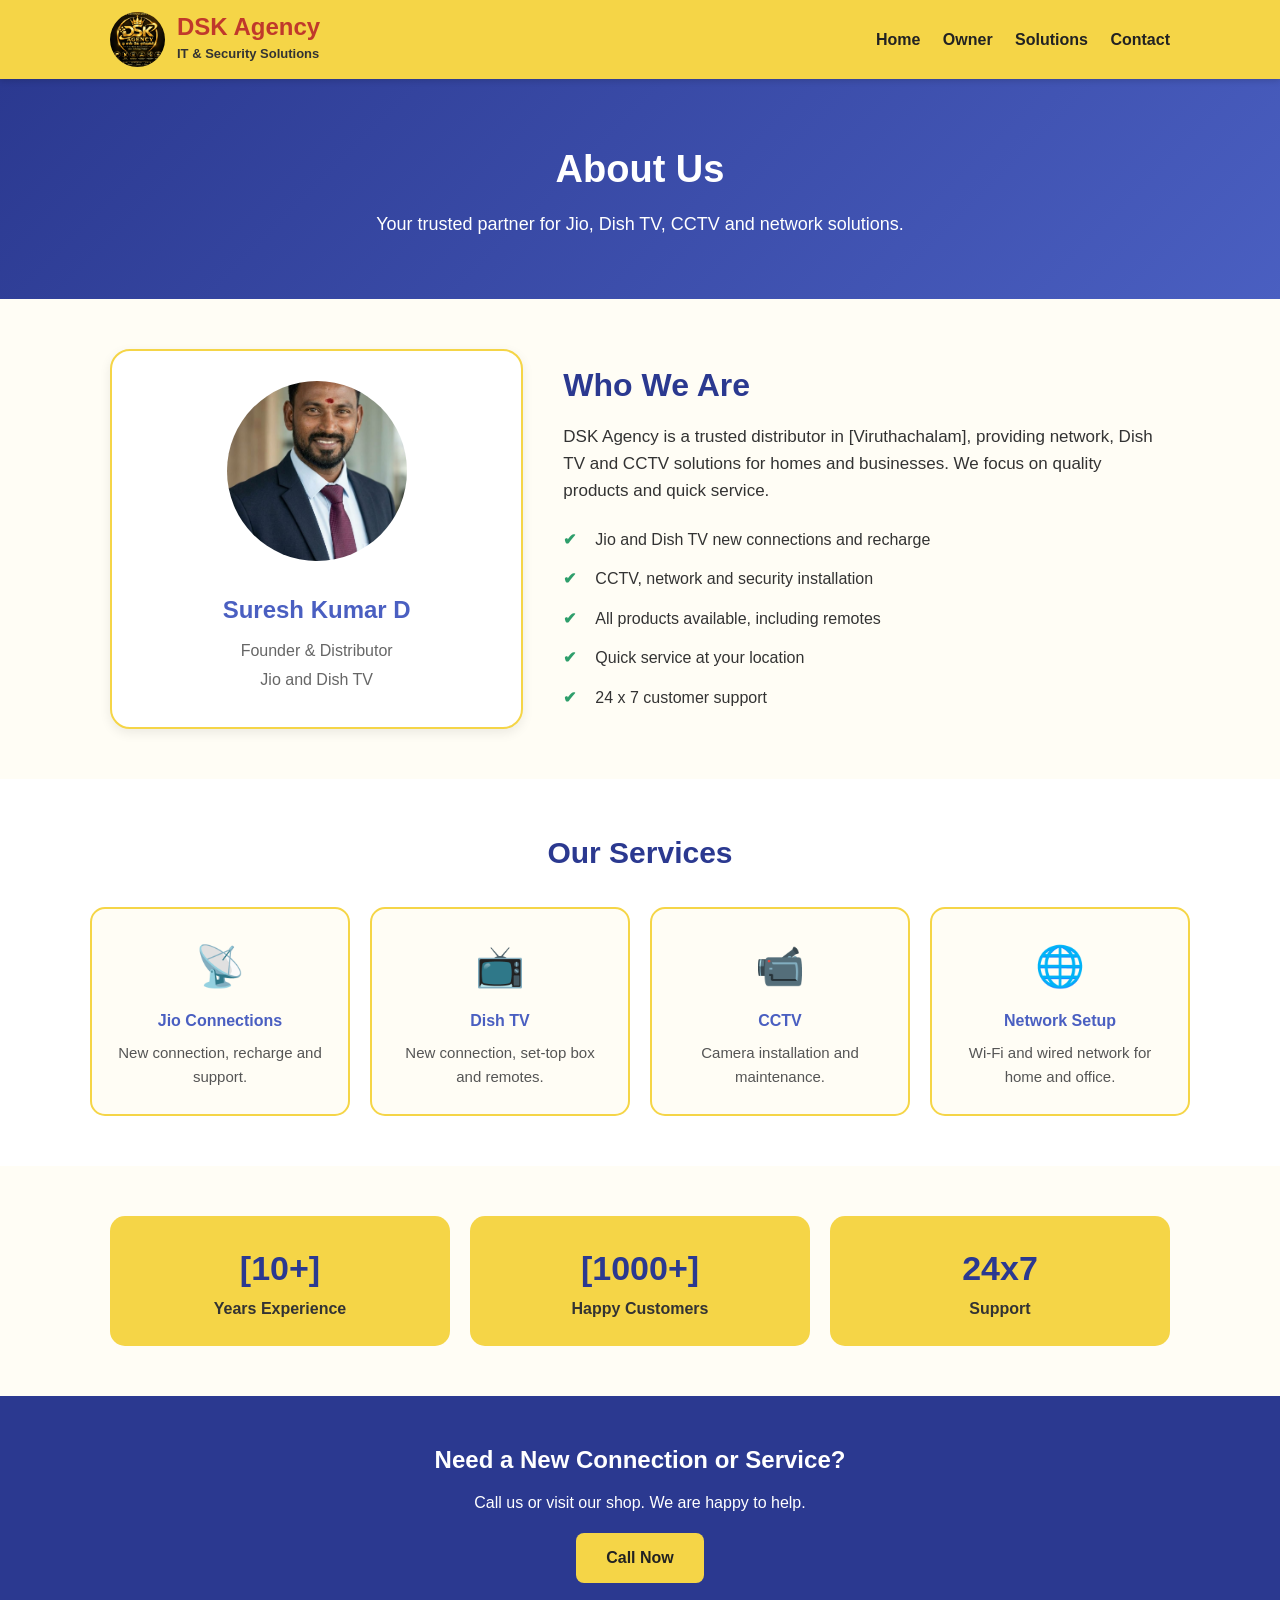
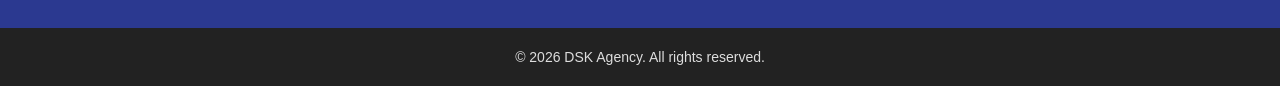
<file: About.html>
<!DOCTYPE html>
<html lang="en">
<head>
<meta charset="UTF-8">
<meta name="viewport" content="width=device-width, initial-scale=1.0">
<title>About - DSK Agency</title>
<style>
  * { margin: 0; padding: 0; box-sizing: border-box; }

  html { scroll-behavior: smooth; }

  body {
    font-family: Arial, sans-serif;
    background: #fffdf5;
    color: #333;
    line-height: 1.6;
  }

  /* ---------- HEADER ---------- */
  header {
    background: #f5d547;
    position: sticky;
    top: 0;
    z-index: 10;
    box-shadow: 0 2px 6px rgba(0,0,0,0.15);
  }
  .nav {
    max-width: 1100px;
    margin: auto;
    padding: 12px 20px;
    display: flex;
    flex-wrap: wrap;
    align-items: center;
    justify-content: space-between;
    gap: 10px;
  }
  .logo-box { display: flex; align-items: center; gap: 12px; }
  .logo-box img {
    width: 55px; height: 55px;
    border-radius: 50%;
    object-fit: cover;
    background: #222;
  }
  .logo-box h1 { font-size: 24px; color: #c0392b; line-height: 1.1; }
  .logo-box span { font-size: 13px; color: #333; font-weight: bold; }

  nav a {
    color: #222;
    text-decoration: none;
    font-weight: bold;
    margin-left: 18px;
    font-size: 16px;
  }
  nav a:hover { color: #2b3990; }

  /* ---------- HERO ---------- */
  .hero {
    background: linear-gradient(135deg, #2b3990, #4a5fc1);
    color: #fff;
    text-align: center;
    padding: 60px 20px;
  }
  .hero h2 { font-size: 38px; margin-bottom: 10px; }
  .hero p  { font-size: 18px; max-width: 600px; margin: auto; }

  /* ---------- ABOUT ---------- */
  .about {
    display: flex;
    flex-wrap: wrap;
    gap: 40px;
    max-width: 1100px;
    margin: 50px auto;
    padding: 0 20px;
    align-items: center;
  }
  .owner-box {
    flex: 1 1 280px;
    padding: 30px 20px;
    border: 2px solid #f5d547;
    border-radius: 20px;
    background: #fff;
    text-align: center;
    box-shadow: 0 4px 12px rgba(0,0,0,0.08);
  }
  .owner-box img {
    width: 180px; height: 180px;
    object-fit: cover;
    border-radius: 50%;
    margin-bottom: 15px;
  }
  .owner-box h3 { color: #4a5fc1; font-size: 24px; margin: 8px 0; }
  .owner-box p  { color: #666; margin: 4px 0; }

  .about-text { flex: 2 1 340px; }
  .about-text h2 { color: #2b3990; font-size: 32px; margin-bottom: 12px; }
  .about-text p  { font-size: 17px; margin-bottom: 15px; }
  .about-text ul { list-style: none; }
  .about-text li {
    position: relative;
    padding: 7px 0 7px 32px;
    font-size: 16px;
  }
  .about-text li::before {
    content: "✔";
    position: absolute;
    left: 0;
    color: #2e9e6b;
    font-weight: bold;
  }

  /* ---------- SERVICES ---------- */
  .services {
    background: #fff;
    padding: 50px 20px;
  }
  .section-title {
    text-align: center;
    color: #2b3990;
    font-size: 30px;
    margin-bottom: 30px;
  }
  .cards {
    max-width: 1100px;
    margin: auto;
    display: flex;
    flex-wrap: wrap;
    gap: 20px;
    justify-content: center;
  }
  .card {
    flex: 1 1 220px;
    max-width: 260px;
    padding: 25px 20px;
    border: 2px solid #f5d547;
    border-radius: 15px;
    text-align: center;
    background: #fffdf5;
  }
  .card .icon { font-size: 40px; margin-bottom: 10px; }
  .card h4 { color: #4a5fc1; margin-bottom: 8px; }
  .card p  { font-size: 15px; color: #555; }
  .card:hover { background: #fff6c2; }

  /* ---------- NUMBERS ---------- */
  .numbers {
    max-width: 1100px;
    margin: 50px auto;
    padding: 0 20px;
    display: flex;
    flex-wrap: wrap;
    gap: 20px;
    justify-content: center;
    text-align: center;
  }
  .num {
    flex: 1 1 180px;
    padding: 25px;
    background: #f5d547;
    border-radius: 15px;
  }
  .num h3 { font-size: 34px; color: #2b3990; }
  .num p  { font-weight: bold; }

  /* ---------- CONTACT STRIP ---------- */
  .contact {
    background: #2b3990;
    color: #fff;
    text-align: center;
    padding: 45px 20px;
  }
  .contact h2 { margin-bottom: 10px; }
  .contact p  { margin-bottom: 18px; }
  .btn {
    display: inline-block;
    padding: 12px 30px;
    background: #f5d547;
    color: #222;
    text-decoration: none;
    font-weight: bold;
    border-radius: 8px;
  }
  .btn:hover { background: #e6c52f; }

  /* ---------- FOOTER ---------- */
  footer {
    background: #222;
    color: #ddd;
    text-align: center;
    padding: 18px;
    font-size: 14px;
  }
</style>
</head>
<body>

<!-- HEADER -->
<header>
  <div class="nav">
    <div class="logo-box">
      <img src="./DSK.png" alt="DSK Agency logo">
      <div>
        <h1>DSK Agency</h1>
        <span>IT &amp; Security Solutions</span>
      </div>
    </div>
    <nav>
      <a href="./index.html">Home</a>
      <a href="#about">Owner</a>
      <a href="#services">Solutions</a>
      <a href="#contact">Contact</a>
    </nav>
  </div>
</header>

<!-- HERO -->
<section class="hero">
  <h2>About Us</h2>
  <p>Your trusted partner for Jio, Dish TV, CCTV and network solutions.</p>
</section>

<!-- ABOUT -->
<section class="about" id="about">
  <div class="owner-box">
    <img src="./dsk.jpeg" alt="Suresh Kumar D">
    <h3>Suresh Kumar D</h3>
    <p>Founder &amp; Distributor</p>
    <p>Jio and Dish TV</p>
  </div>

  <div class="about-text">
    <h2>Who We Are</h2>
    <p>
      DSK Agency is a trusted distributor in [Viruthachalam], providing
      network, Dish TV and CCTV solutions for homes and businesses.
      We focus on quality products and quick service.
    </p>
    <ul>
      <li>Jio and Dish TV new connections and recharge</li>
      <li>CCTV, network and security installation</li>
      <li>All products available, including remotes</li>
      <li>Quick service at your location</li>
      <li>24 x 7 customer support</li>
    </ul>
  </div>
</section>

<!-- SERVICES -->
<section class="services" id="services">
  <h2 class="section-title">Our Services</h2>
  <div class="cards">
    <div class="card">
      <div class="icon">📡</div>
      <h4>Jio Connections</h4>
      <p>New connection, recharge and support.</p>
    </div>
    <div class="card">
      <div class="icon">📺</div>
      <h4>Dish TV</h4>
      <p>New connection, set-top box and remotes.</p>
    </div>
    <div class="card">
      <div class="icon">📹</div>
      <h4>CCTV</h4>
      <p>Camera installation and maintenance.</p>
    </div>
    <div class="card">
      <div class="icon">🌐</div>
      <h4>Network Setup</h4>
      <p>Wi-Fi and wired network for home and office.</p>
    </div>
  </div>
</section>

<!-- NUMBERS -->
<section class="numbers">
  <div class="num"><h3>[10+]</h3><p>Years Experience</p></div>
  <div class="num"><h3>[1000+]</h3><p>Happy Customers</p></div>
  <div class="num"><h3>24x7</h3><p>Support</p></div>
</section>

<!-- CONTACT -->
<section class="contact" id="contact">
  <h2>Need a New Connection or Service?</h2>
  <p>Call us or visit our shop. We are happy to help.</p>
  <a class="btn" href="tel:+917092660026">Call Now</a>
</section>

<!-- FOOTER -->
<footer>
  &copy; 2026 DSK Agency. All rights reserved.
</footer>

</body>
</html>
</file>
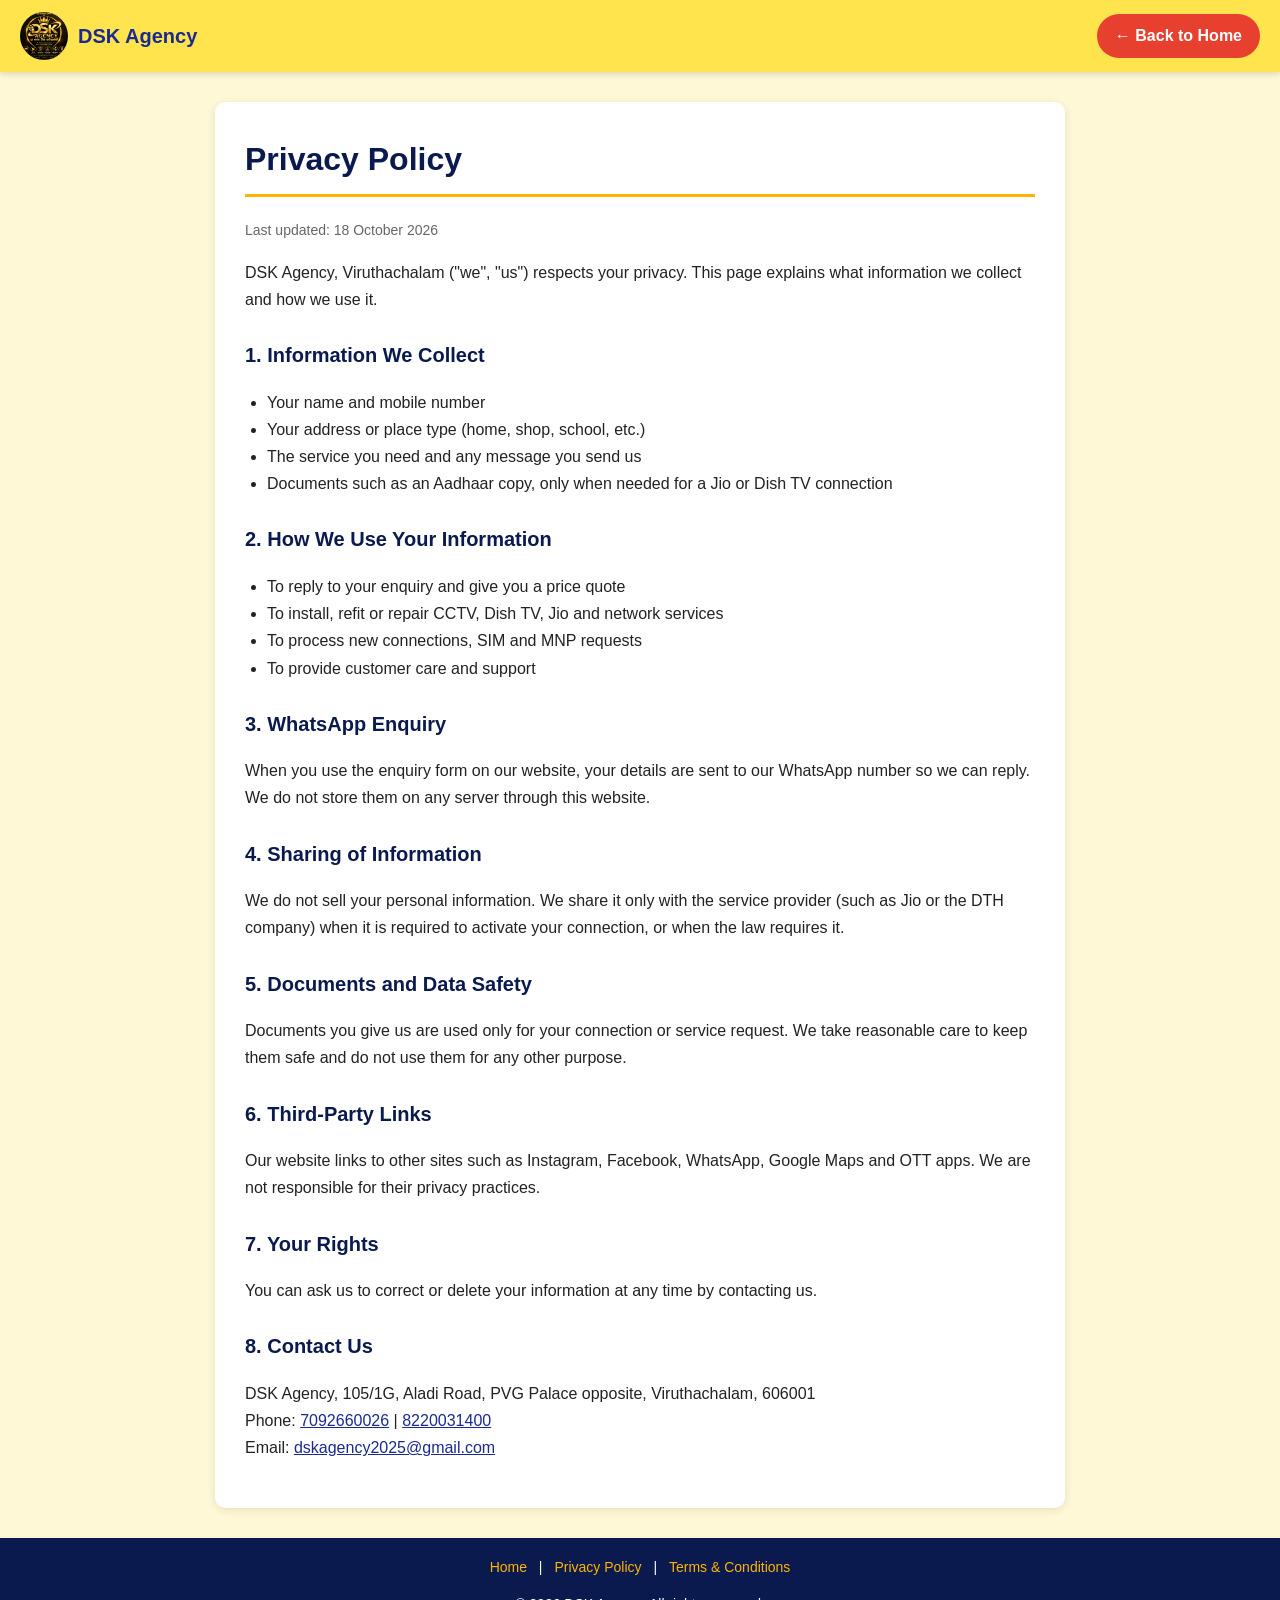
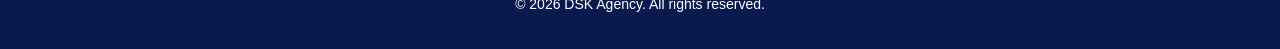
<file: Privacy.html>
<!DOCTYPE html>
<html lang="en">
<head>
  <meta charset="UTF-8">
  <meta name="viewport" content="width=device-width, initial-scale=1.0">
  <title>Privacy Policy | DSK Agency</title>
  <link rel="stylesheet" href="./legal.css">
  <link rel="icon" type="image/png" href="./DS.jpeg">
</head>
<body>

<header class="legal-header">
  <a href="index.html" class="brand">
    <img src="./DSK.png" alt="DSK Agency logo">
    <span>DSK Agency</span>
  </a>
  <a href="index.html" class="back">← Back to Home</a>
</header>

<main class="legal-wrap">
  <h1>Privacy Policy</h1>
  <p class="updated">Last updated: 18 October 2026</p>

  <p>DSK Agency, Viruthachalam ("we", "us") respects your privacy. This page explains what information we collect and how we use it.</p>

  <h2>1. Information We Collect</h2>
  <ul>
    <li>Your name and mobile number</li>
    <li>Your address or place type (home, shop, school, etc.)</li>
    <li>The service you need and any message you send us</li>
    <li>Documents such as an Aadhaar copy, only when needed for a Jio or Dish TV connection</li>
  </ul>

  <h2>2. How We Use Your Information</h2>
  <ul>
    <li>To reply to your enquiry and give you a price quote</li>
    <li>To install, refit or repair CCTV, Dish TV, Jio and network services</li>
    <li>To process new connections, SIM and MNP requests</li>
    <li>To provide customer care and support</li>
  </ul>

  <h2>3. WhatsApp Enquiry</h2>
  <p>When you use the enquiry form on our website, your details are sent to our WhatsApp number so we can reply. We do not store them on any server through this website.</p>

  <h2>4. Sharing of Information</h2>
  <p>We do not sell your personal information. We share it only with the service provider (such as Jio or the DTH company) when it is required to activate your connection, or when the law requires it.</p>

  <h2>5. Documents and Data Safety</h2>
  <p>Documents you give us are used only for your connection or service request. We take reasonable care to keep them safe and do not use them for any other purpose.</p>

  <h2>6. Third-Party Links</h2>
  <p>Our website links to other sites such as Instagram, Facebook, WhatsApp, Google Maps and OTT apps. We are not responsible for their privacy practices.</p>

  <h2>7. Your Rights</h2>
  <p>You can ask us to correct or delete your information at any time by contacting us.</p>

  <h2>8. Contact Us</h2>
  <p>
    DSK Agency, 105/1G, Aladi Road, PVG Palace opposite, Viruthachalam, 606001<br>
    Phone: <a href="tel:7092660026">7092660026</a> | <a href="tel:8220031400">8220031400</a><br>
    Email: <a href="mailto:dskagency2025@gmail.com">dskagency2025@gmail.com</a>
  </p>
</main>

<footer class="legal-footer">
  <a href="index.html">Home</a> |
  <a href="privacy.html">Privacy Policy</a> |
  <a href="terms.html">Terms &amp; Conditions</a>
  <p>© 2026 DSK Agency. All rights reserved.</p>
</footer>

</body>
</html>
</file>
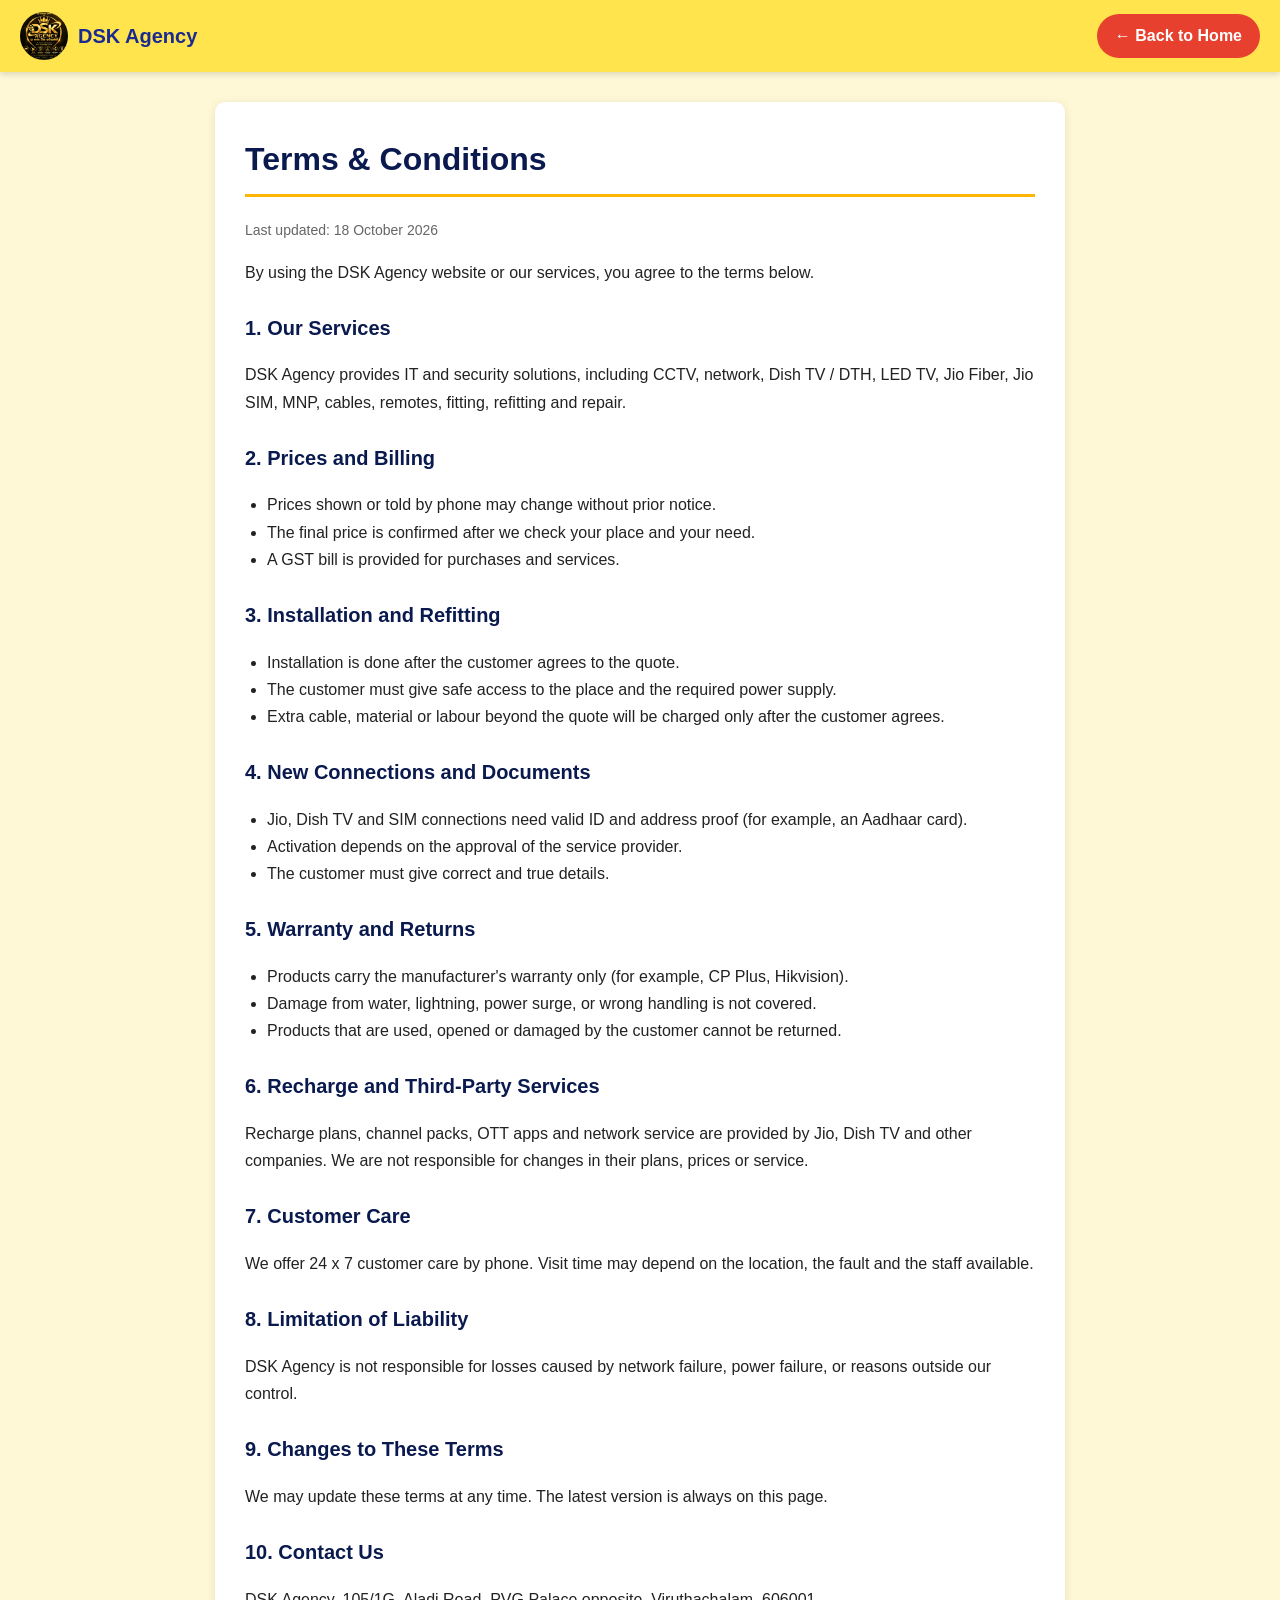
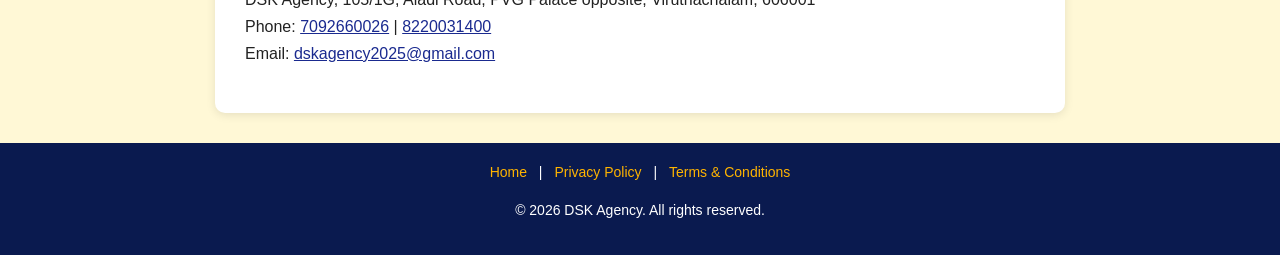
<file: Terms.html>
<!DOCTYPE html>
<html lang="en">
<head>
  <meta charset="UTF-8">
  <meta name="viewport" content="width=device-width, initial-scale=1.0">
  <title>Terms &amp; Conditions | DSK Agency</title>
  <link rel="stylesheet" href="./legal.css">
  <link rel="icon" type="image/png" href="./DSK.png">
</head>
<body>

<header class="legal-header">
  <a href="index.html" class="brand">
    <img src="./DSK.png" alt="DSK Agency logo">
    <span>DSK Agency</span>
  </a>
  <a href="index.html" class="back">← Back to Home</a>
</header>

<main class="legal-wrap">
  <h1>Terms &amp; Conditions</h1>
  <p class="updated">Last updated: 18 October 2026</p>

  <p>By using the DSK Agency website or our services, you agree to the terms below.</p>

  <h2>1. Our Services</h2>
  <p>DSK Agency provides IT and security solutions, including CCTV, network, Dish TV / DTH, LED TV, Jio Fiber, Jio SIM, MNP, cables, remotes, fitting, refitting and repair.</p>

  <h2>2. Prices and Billing</h2>
  <ul>
    <li>Prices shown or told by phone may change without prior notice.</li>
    <li>The final price is confirmed after we check your place and your need.</li>
    <li>A GST bill is provided for purchases and services.</li>
  </ul>

  <h2>3. Installation and Refitting</h2>
  <ul>
    <li>Installation is done after the customer agrees to the quote.</li>
    <li>The customer must give safe access to the place and the required power supply.</li>
    <li>Extra cable, material or labour beyond the quote will be charged only after the customer agrees.</li>
  </ul>

  <h2>4. New Connections and Documents</h2>
  <ul>
    <li>Jio, Dish TV and SIM connections need valid ID and address proof (for example, an Aadhaar card).</li>
    <li>Activation depends on the approval of the service provider.</li>
    <li>The customer must give correct and true details.</li>
  </ul>

  <h2>5. Warranty and Returns</h2>
  <ul>
    <li>Products carry the manufacturer's warranty only (for example, CP Plus, Hikvision).</li>
    <li>Damage from water, lightning, power surge, or wrong handling is not covered.</li>
    <li>Products that are used, opened or damaged by the customer cannot be returned.</li>
  </ul>

  <h2>6. Recharge and Third-Party Services</h2>
  <p>Recharge plans, channel packs, OTT apps and network service are provided by Jio, Dish TV and other companies. We are not responsible for changes in their plans, prices or service.</p>

  <h2>7. Customer Care</h2>
  <p>We offer 24 x 7 customer care by phone. Visit time may depend on the location, the fault and the staff available.</p>

  <h2>8. Limitation of Liability</h2>
  <p>DSK Agency is not responsible for losses caused by network failure, power failure, or reasons outside our control.</p>

  <h2>9. Changes to These Terms</h2>
  <p>We may update these terms at any time. The latest version is always on this page.</p>

  <h2>10. Contact Us</h2>
  <p>
    DSK Agency, 105/1G, Aladi Road, PVG Palace opposite, Viruthachalam, 606001<br>
    Phone: <a href="tel:7092660026">7092660026</a> | <a href="tel:8220031400">8220031400</a><br>
    Email: <a href="mailto:dskagency2025@gmail.com">dskagency2025@gmail.com</a>
  </p>
</main>

<footer class="legal-footer">
  <a href="index.html">Home</a> |
  <a href="./Privacy.html">Privacy Policy</a> |
  <a href="./Terms.html">Terms &amp; Conditions</a>
  <p>© 2026 DSK Agency. All rights reserved.</p>
</footer>

</body>
</html>
</file>
<file: legal.css>
* {
   box-sizing: border-box;
   }

body {
  margin: 0;
  font-family: Arial, sans-serif;
  background: #fff8d6;
  color: #222;
  line-height: 1.7;
}

.legal-header {
  background: #ffe44d;
  padding: 12px 20px;
  display: flex;
  align-items: center;
  justify-content: space-between;
  flex-wrap: wrap;
  gap: 10px;
  box-shadow: 0 2px 6px rgba(0, 0, 0, 0.15);
}
.legal-header .brand {
  display: flex;
  align-items: center;
  gap: 10px;
  text-decoration: none;
  color: #1a2a8f;
  font-weight: bold;
  font-size: 20px;
}
.legal-header .brand img {
  width: 48px;
  height: 48px;
  border-radius: 50%;
}
.legal-header .back {
  background: #e8402f;
  color: #fff;
  padding: 8px 18px;
  border-radius: 25px;
  text-decoration: none;
  font-weight: bold;
}

.legal-wrap {
  max-width: 850px;
  margin: 30px auto;
  background: #fff;
  padding: 30px;
  border-radius: 10px;
  box-shadow: 0 2px 10px rgba(0, 0, 0, 0.1);
}
.legal-wrap h1 {
  color: #0a1a4f;
  margin-top: 0;
  border-bottom: 3px solid #ffb400;
  padding-bottom: 8px;
}
.legal-wrap h2 {
  color: #0a1a4f;
  margin-top: 25px;
  font-size: 20px;
}
.legal-wrap ul {
   padding-left: 22px;
   }
.legal-wrap a { 
  color: #1a2a8f; 
}
.updated { 
  color: #666;
   font-size: 14px;
   }

.legal-footer {
  background: #0a1a4f;
  color: #fff;
  text-align: center;
  padding: 18px;
  font-size: 14px;
}
.legal-footer a { 
  color: #ffb400;
   margin: 0 8px;
    text-decoration: none;
   }
.legal-footer a:hover {
   text-decoration: underline;
   }
</file>
